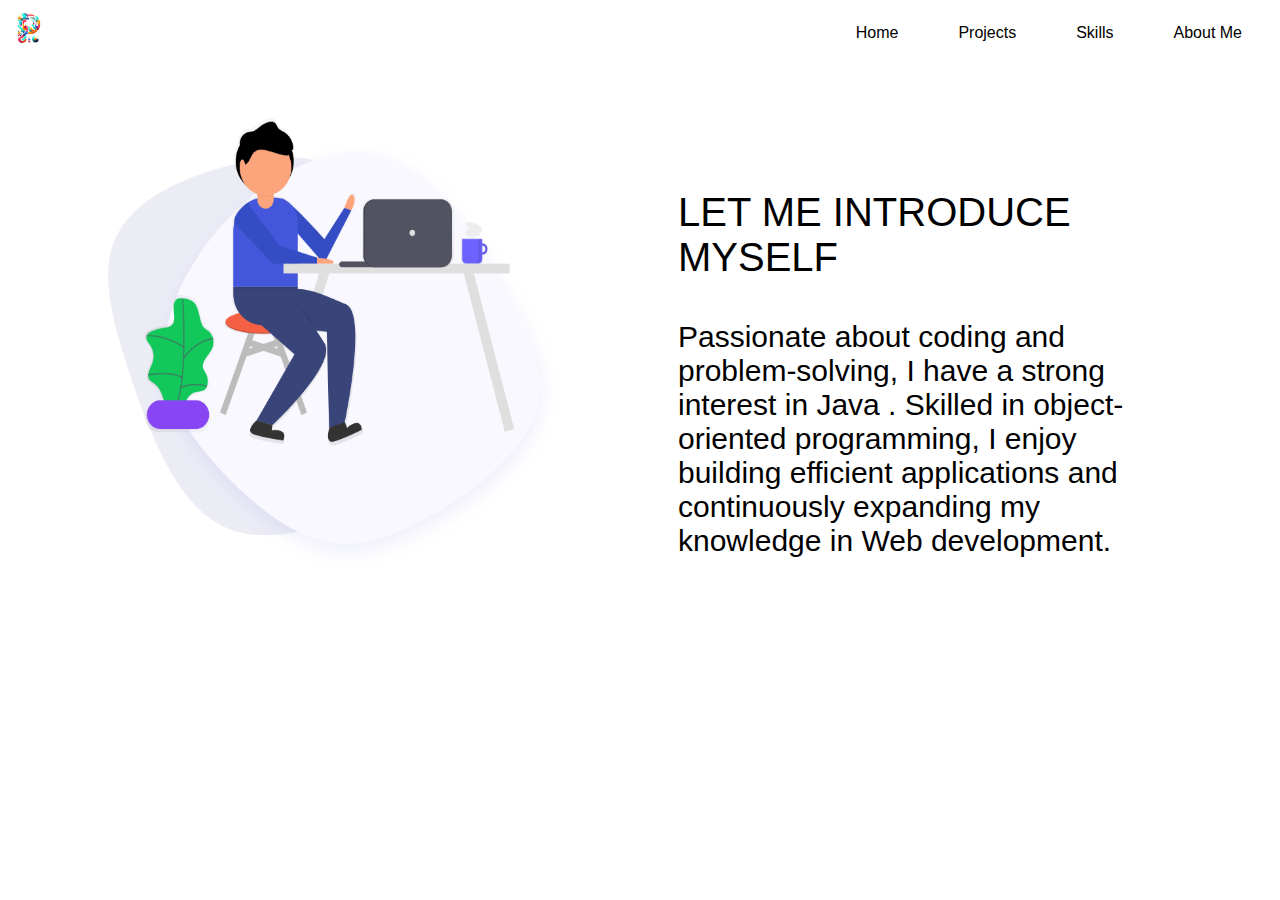
<file: about.html>
<!DOCTYPE html>
<html lang="en">
  <head>
    <meta charset="UTF-8" />
    <meta name="viewport" content="width=device-width, initial-scale=1.0" />
    <title>Portfolio-About</title>
    <link rel="stylesheet" href="about.css" />
  </head>

  <body>
    <div class="nav-bar">
      <div class="logo">
        <img src="img/logo.png" alt="logo" srcset="" />
      </div>
      <div class="nav">
        <ul>
          <li class="nav-item"><a href="index.html">Home</a></li>
          <li class="nav-item"><a href="project.html">Projects</a></li>
          <li class="nav-item"><a href="skills.html">Skills</a></li>
          <li class="nav-item"><a href="about.html">About Me</a></li>
        </ul>
      </div>
    </div>
    <div class="section">
      <div class="main">
        <!-- Left Section -->
        <img class="img" src="img/about-us.png" alt="about" />
      </div>
      <div class="main">
        <!-- Right Section -->

        <div style="padding-top: 2rem" class="content">
          <p class="hi">LET ME INTRODUCE MYSELF</p>
          <p class="name">
            Passionate about coding and problem-solving, I have a strong
            interest in Java . Skilled in object-oriented programming, I enjoy
            building efficient applications and continuously expanding my
            knowledge in Web development.
          </p>
        </div>
      </div>
    </div>
  </body>
</html>
</file>
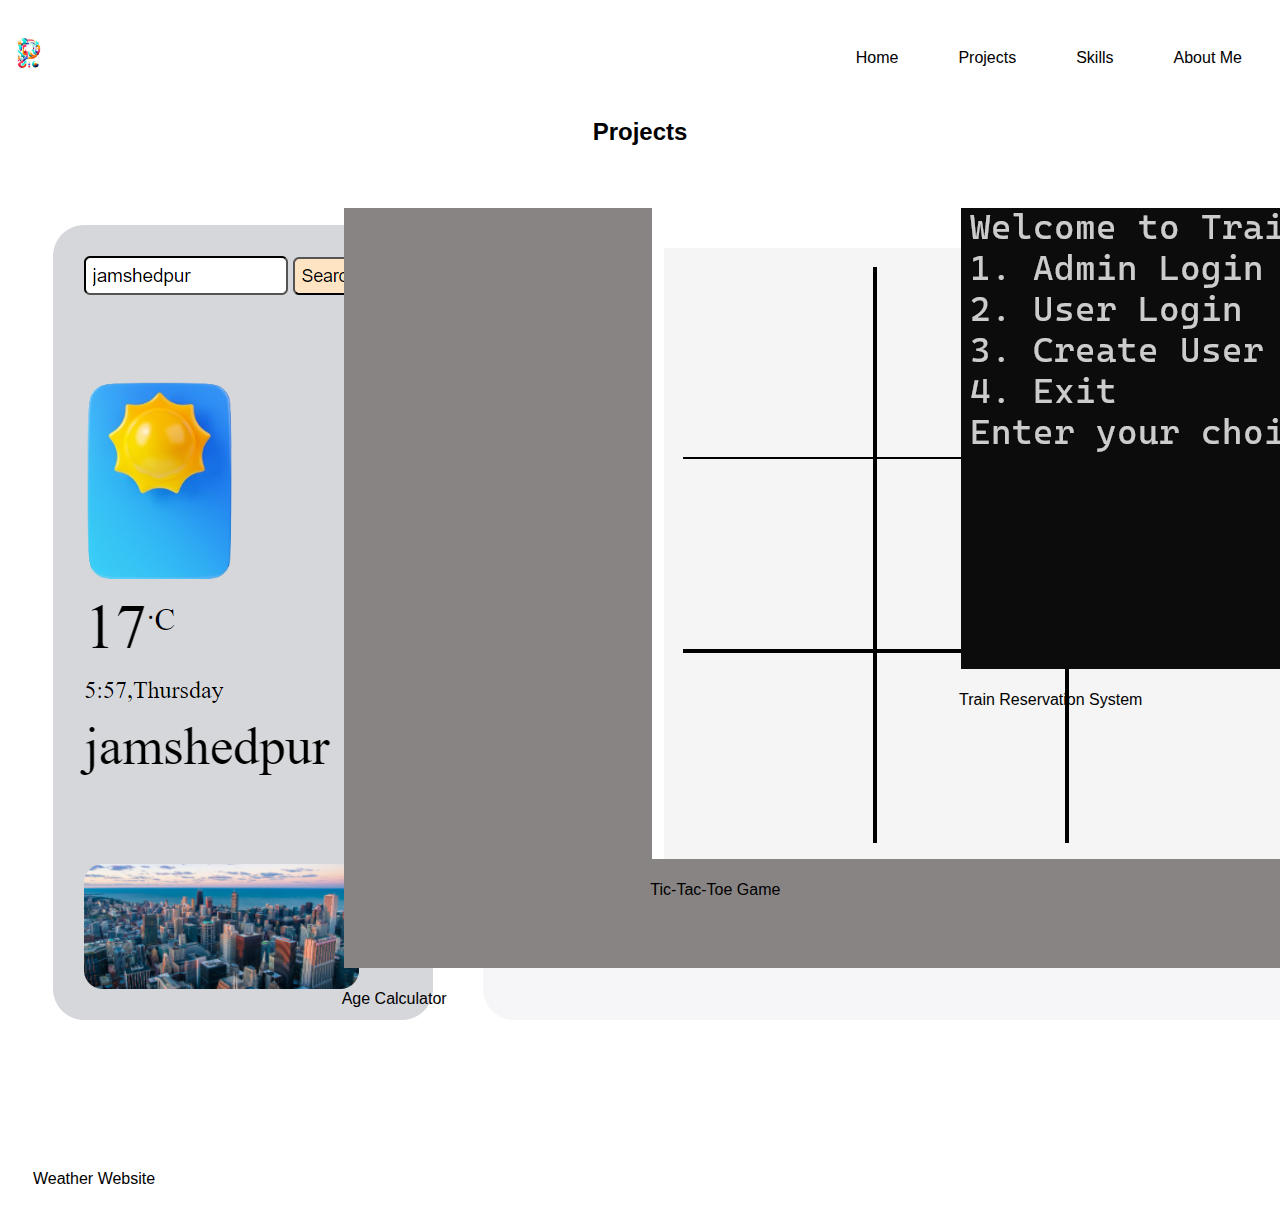
<file: project.html>
<!DOCTYPE html>
<html lang="en">
  <head>
    <meta charset="utf-8" />
    <meta name="viewport" content="width=device-width, initial-scale=1" />
    <title>Portfolio-project</title>
    <link
      href="https://cdn.jsdelivr.net/npm/bootstrap@5.3.2/dist/css/bootstrap.min.css"
      rel="stylesheet"
      integrity="sha384-T3c6CoIi6uLrA9TneNEoa7RxnatzjcDSCmG1MXxSR1GAsXEV/Dwwykc2MPK8M2HN"
      crossorigin="anonymous" />
    <link rel="stylesheet" href="project.css" />
  </head>

  <body>
    <div class="nav-bar">
      <div class="logo">
        <img src="img/logo.png" alt="logo" srcset="" />
      </div>
      <div class="nav">
        <ul>
          <li class="nav-item"><a href="index.html">Home</a></li>
          <li class="nav-item"><a href="project.html">Projects</a></li>
          <li class="nav-item"><a href="skills.html">Skills</a></li>
          <li class="nav-item"><a href="about.html">About Me</a></li>
        </ul>
      </div>
    </div>
    <h2>Projects</h2>
    <div class="Section">
      <div class="card" style="width: 18rem">
        <img src="img/weather.png" class="card-img-top" alt="..." />
        <div class="card-body">
          <p class="card-text">Weather Website</p>
        </div>
      </div>
      <div class="card" style="width: 18rem">
        <img src="img/age.png" class="card-img-top" alt="..." />
        <div class="card-body">
          <p class="card-text">Age Calculator</p>
        </div>
      </div>
      <div class="card" style="width: 18rem">
        <img src="img/Tic.png" class="card-img-top" alt="..." />
        <div class="card-body">
          <p class="card-text">Tic-Tac-Toe Game</p>
        </div>
      </div>
      <div class="card" style="width: 18rem">
        <img src="img/train.png" class="card-img-top" alt="..." />
        <div class="card-body">
          <p class="card-text">Train Reservation System</p>
        </div>
      </div>
    </div>
    <script
      src="https://cdn.jsdelivr.net/npm/bootstrap@5.3.2/dist/js/bootstrap.bundle.min.js"
      integrity="sha384-C6RzsynM9kWDrMNeT87bh95OGNyZPhcTNXj1NW7RuBCsyN/o0jlpcV8Qyq46cDfL"
      crossorigin="anonymous"></script>
  </body>
</html>
</file>
<file: about.css>
body 
{
    font-family: 'Roboto', sans-serif;
}
.logo img
{
    width: 40px;
    height: 40px;
}
.nav-bar
{
    display: flex;
    justify-content: space-between;
}
.nav ul
{
    display: flex;
}
.nav-item
{
    display: flex;
    justify-content:space-evenly;
    padding:0 30px;
}
.nav ul a
{
    text-decoration: none;
    color: black;
}
.nav ul a:hover
{
    color: gray;
}

.section
{
    display: flex;
    justify-content: space-between;
    margin-top: 60px;
    gap:120px;
}
.img
{
    width: 450px;
    height: 450px;
    padding-left: 100px;
}
.content
{
    padding-right: 100px;
    padding-top: 2rem;
}
.hi
{
    font-family: 'Raleway', sans-serif;
    font-size: 40px;
}
.name
{
    font-family: 'Noto Sans', sans-serif;
    font-size: 30px;
}
</file>
<file: project.css>
body 
{
    font-family: 'Roboto', sans-serif;
}
.logo img
{
    width: 40px;
    height: 40px;
}
.nav-bar
{
    display: flex;
    justify-content: space-between;
    padding-top: 25px;
    padding-bottom: 15px;
}
.nav ul
{
    display: flex;
}
.nav-item
{
    display: flex;
    justify-content:space-evenly;
    padding:0 30px;
}
.nav ul a
{
    text-decoration: none;
    color: black;
}
.nav ul a:hover
{
    color: gray;
}
.Section
{
    display: grid;
    grid-template-columns: auto auto auto auto;
    padding-left: 25px;
    margin-top: 60px;
    cursor: pointer;
    padding-right: 25px;
    justify-content: space-between;
    grid-row-gap: 20px;
}

h2{
    display: flex;
    align-items: center;
    align-content: stretch;
    flex-wrap: nowrap;
    flex-direction: column;
}
</file>
